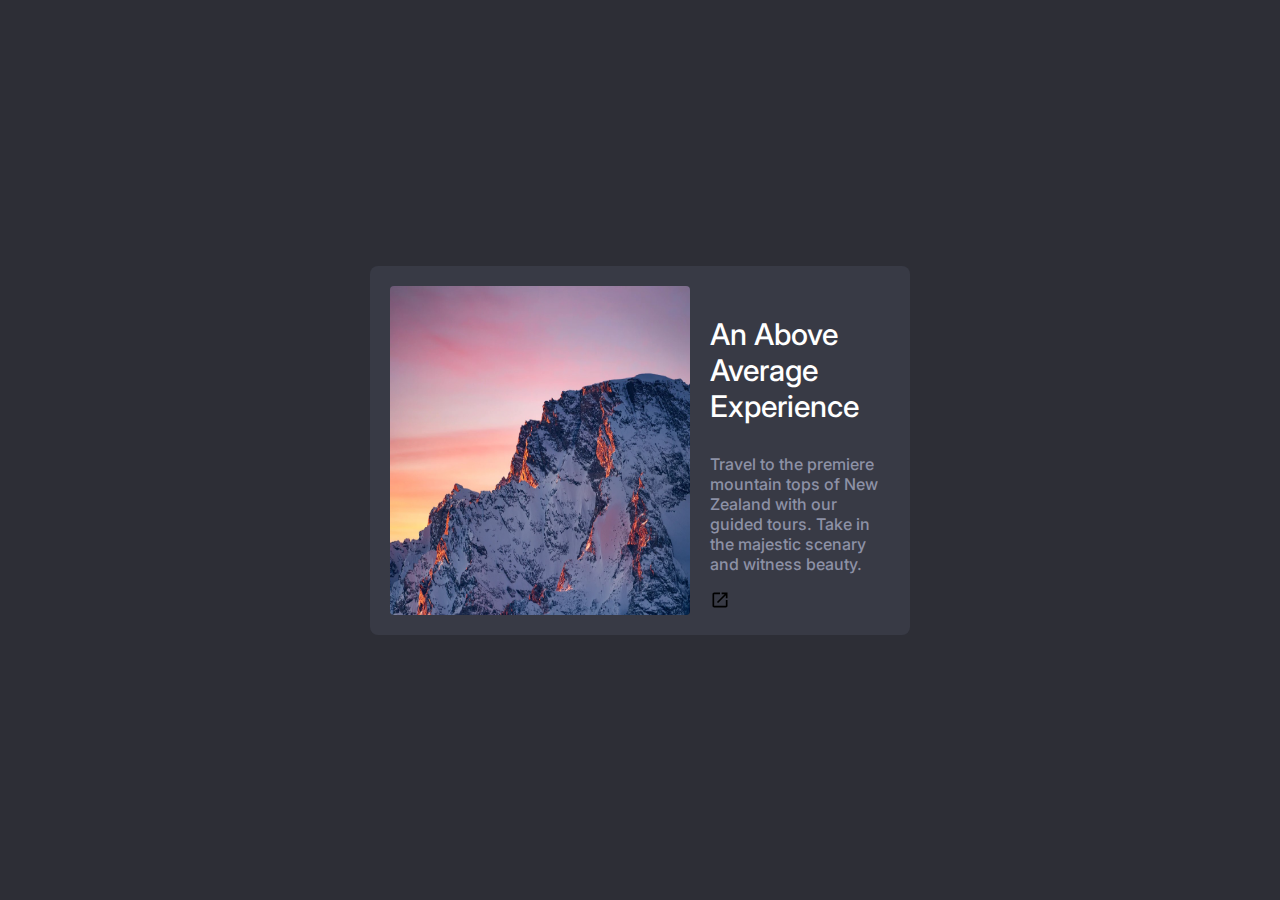
<file: index.html>
<!DOCTYPE html>
<html lang="en">
    <head>
        <meta charset="UTF-8">
        <meta name="viewport" content="width=device-width, initial-scale=1.0">
        <title>Simple card</title>
        <link rel="stylesheet" href="styles.css">
        <link rel="preconnect" href="https://fonts.googleapis.com">
        <link rel="preconnect" href="https://fonts.gstatic.com" crossorigin>
        <link href="https://fonts.googleapis.com/css2?family=Happy+Monkey&family=Inter:wght@100;200;300;400;500;600;700;800;900&family=Orbitron:wght@400;800&family=Oswald:wght@500;600;700&family=Roboto+Slab:wght@400;500;600;700;800&family=Roboto:ital,wght@0,100;0,300;0,400;0,500;0,700;0,900;1,100;1,300;1,400;1,500;1,700;1,900&family=Rubik:ital,wght@0,300;0,400;0,500;0,600;0,800;1,600&display=swap" rel="stylesheet">
    </head>
    <body>  
        <div class="container">
            <a href="#">
                <img src="mountain.jpg" alt="Mountains" class="photo">
                <div class="content">
                    <p class="title">An Above Average Experience</p>
                    <p class="description">Travel to the premiere mountain tops of New Zealand
                         with our guided tours. Take in the majestic scenary
                          and witness beauty.</p>
                    <img src="open.svg" alt="link" class="link">
                </div>
            </a>
        </div>
    </body>
</html>
</file>
<file: styles.css>
body {
    margin: 0;
    padding: 0;
    height: 100vh;
    display: grid;
    place-items: center;
    background-color: #2D2E36;
    font-family: 'Inter', sans-serif;
    font-weight: 500;
}

img {
    width: 100%;
    border-radius: .2rem;
}

a {
    text-decoration: none;
}

.container {
    background-color: #383A45;
    margin: 1rem;
    padding: 1rem;
    border-radius: .4rem;
    max-width: 300px;
}

p.title {
    color: white;
    font-size: 1.5rem;
    line-height: 120%;
}

p.description {
    color: #8d91a6;
    font-size: .8rem;
}

.link {
    width: 1rem;
}

@media only screen and (min-width: 600px) {

    img {
        width: 15rem;
        margin-right: 1rem;
    }

    .container {
        max-width: 500px;
    }

    a {
        display: flex;
    }
}

@media only screen and (min-width: 900px) {

    html {
        font-size: 20px;
    }
}
</file>
